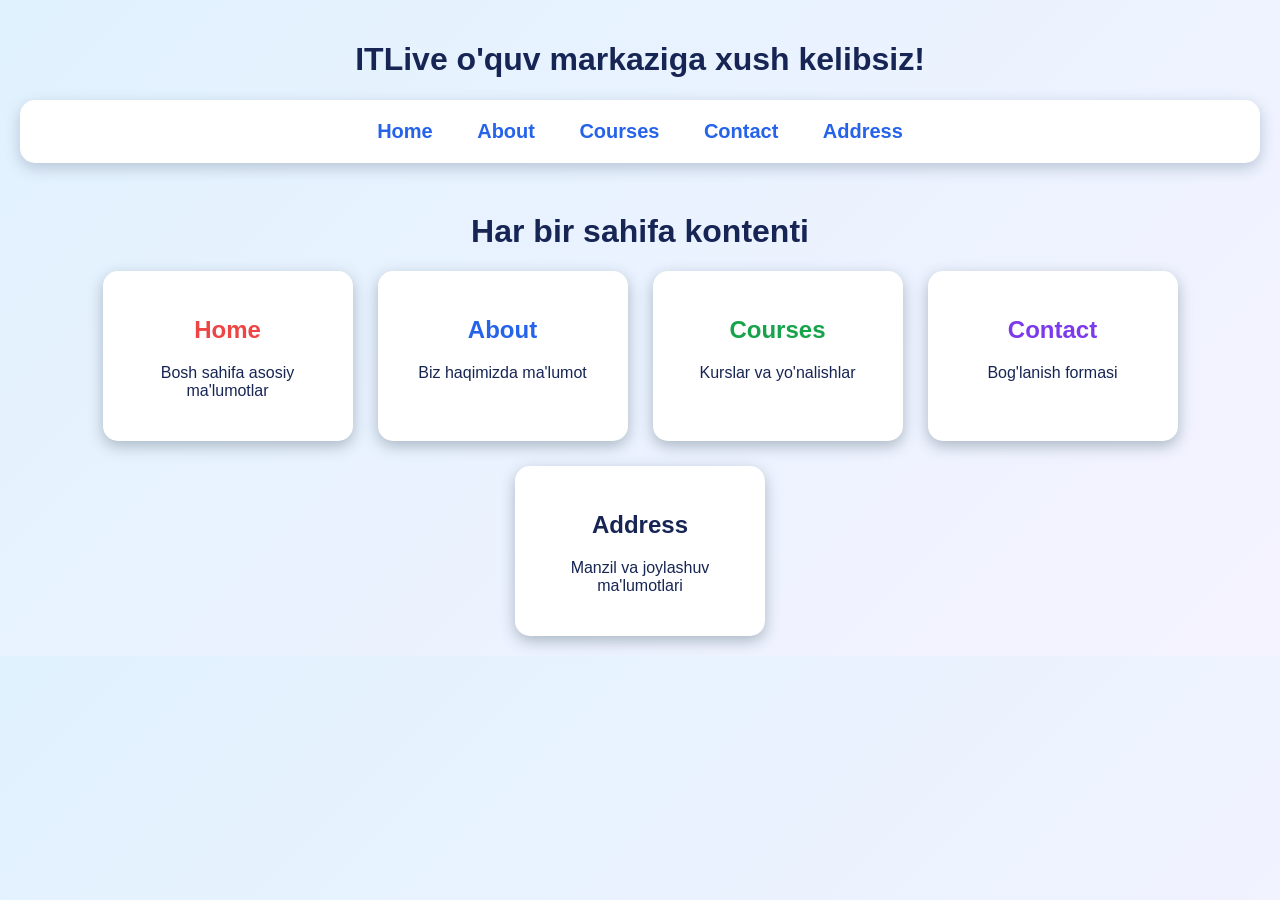
<file: index.html>
<!DOCTYPE html>
<html lang="uz">

<head>
    <meta charset="UTF-8">
    <title>Home</title>
    <link rel="stylesheet" href="style.css">
</head>

<body>
    <h1>ITLive o'quv markaziga xush kelibsiz!</h1>
    <nav>
        <a href="index.html">Home</a>
        <a href="about.html">About</a>
        <a href="courses.html">Courses</a>
        <a href="contact.html">Contact</a>
        <a href="address.html">Address</a>
    </nav>

    <h1>Har bir sahifa kontenti</h1>

    <div class="cards">
        <div>
            <h2>Home</h2>
            <p>Bosh sahifa asosiy ma'lumotlar</p>
        </div>

        <div>
            <h2>About</h2>
            <p>Biz haqimizda ma'lumot</p>
        </div>

        <div>
            <h2>Courses</h2>
            <p>Kurslar va yo'nalishlar</p>
        </div>

        <div>
            <h2>Contact</h2>
            <p>Bog'lanish formasi</p>
        </div>

        <div>
            <h2>Address</h2>
            <p>Manzil va joylashuv ma'lumotlari</p>
        </div>
    </div>

</body>

</html>
</file>
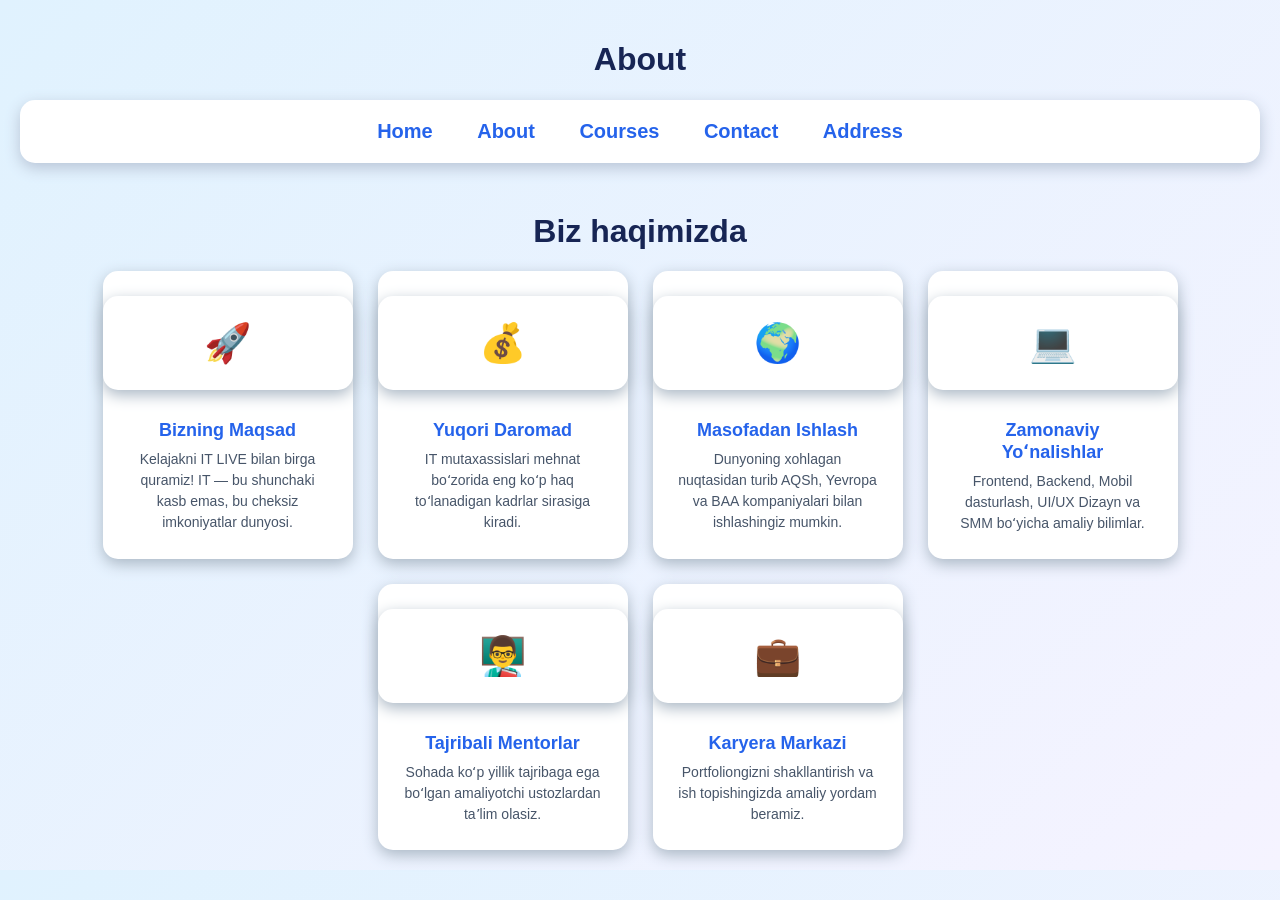
<file: about.html>
<!DOCTYPE html>
<html lang="uz">
<head>
    <meta charset="UTF-8">
    <title>About</title>
    <link rel="stylesheet" href="style.css">
</head>
<body>
<h1>About</h1>
<nav>
    <a href="index.html">Home</a>
    <a href="about.html">About</a>
    <a href="courses.html">Courses</a>
    <a href="contact.html">Contact</a>
    <a href="address.html">Address</a>

</nav>

<h1>Biz haqimizda</h1>
<div class="cards">
  <!-- 1-karta -->
  <div class="card">
    <div class="card-icon">🚀</div>
    <h3 class="card-title">Bizning Maqsad</h3>
    <p class="card-text">
      Kelajakni IT LIVE bilan birga quramiz! IT — bu shunchaki kasb emas, bu cheksiz imkoniyatlar dunyosi.
    </p>
  </div>

  <!-- 2-karta -->
  <div class="card">
    <div class="card-icon">💰</div>
    <h3 class="card-title">Yuqori Daromad</h3>
    <p class="card-text">
      IT mutaxassislari mehnat boʻzorida eng koʻp haq toʻlanadigan kadrlar sirasiga kiradi.
    </p>
  </div>

  <!-- 3-karta -->
  <div class="card">
    <div class="card-icon">🌍</div>
    <h3 class="card-title">Masofadan Ishlash</h3>
    <p class="card-text">
      Dunyoning xohlagan nuqtasidan turib AQSh, Yevropa va BAA kompaniyalari bilan ishlashingiz mumkin.
    </p>
  </div>

  <!-- 4-karta -->
  <div class="card">
    <div class="card-icon">💻</div>
    <h3 class="card-title">Zamonaviy Yoʻnalishlar</h3>
    <p class="card-text">
      Frontend, Backend, Mobil dasturlash, UI/UX Dizayn va SMM boʻyicha amaliy bilimlar.
    </p>
  </div>

  <!-- 5-karta -->
  <div class="card">
    <div class="card-icon">👨‍🏫</div>
    <h3 class="card-title">Tajribali Mentorlar</h3>
    <p class="card-text">
      Sohada koʻp yillik tajribaga ega boʻlgan amaliyotchi ustozlardan taʼlim olasiz.
    </p>
  </div>

  <!-- 6-karta -->
  <div class="card">
    <div class="card-icon">💼</div>
    <h3 class="card-title">Karyera Markazi</h3>
    <p class="card-text">
      Portfoliongizni shakllantirish va ish topishingizda amaliy yordam beramiz.
    </p>
  </div>
</div>

</body>
</html>
</file>
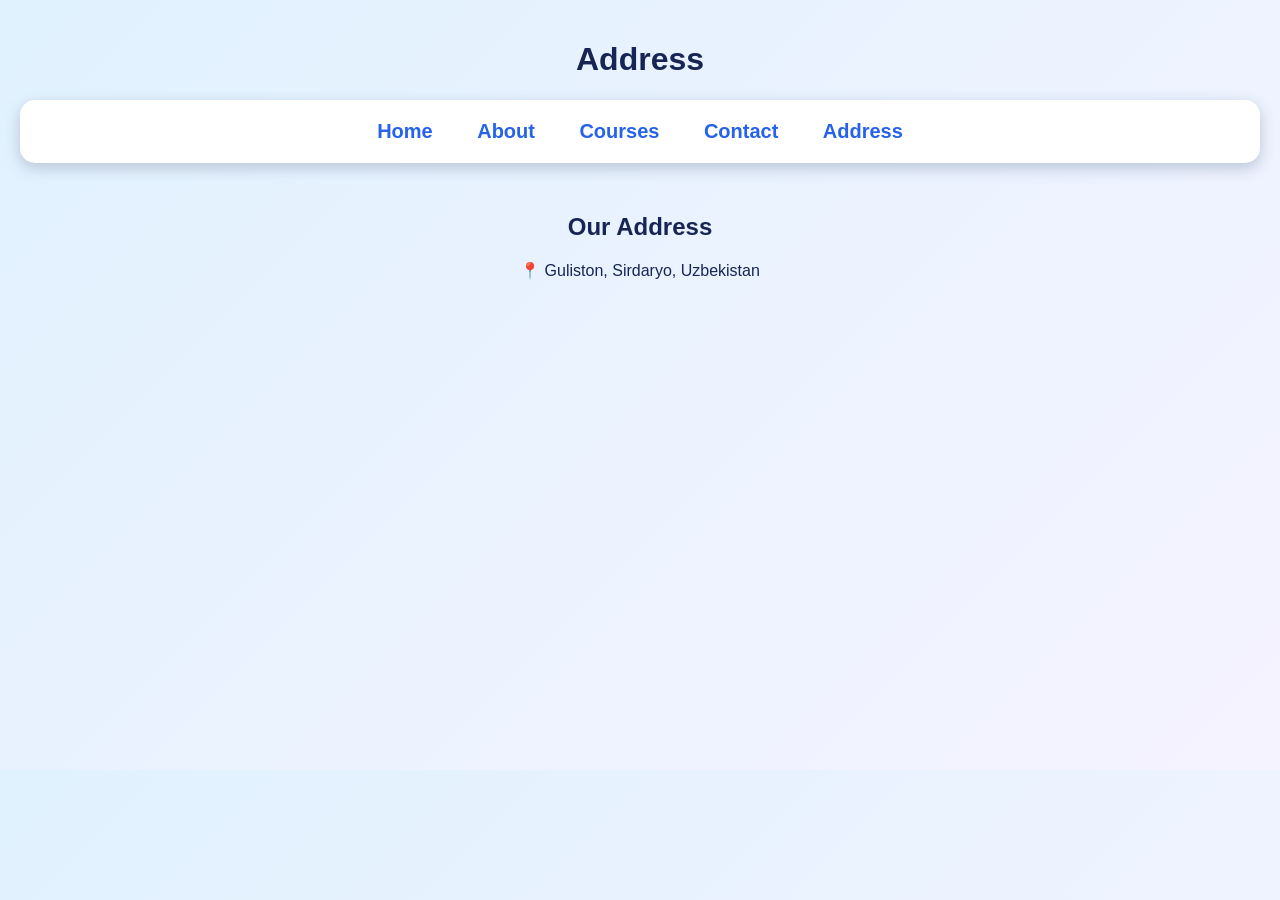
<file: address.html>
<!DOCTYPE html>
<html lang="en">

<head>
    <meta charset="UTF-8">
    <meta name="viewport" content="width=device-width, initial-scale=1.0">
    <title>Address</title>
    <link rel="stylesheet" href="./style.css">
</head>

<body>

    <h1>Address</h1>

    <nav>
        <a href="index.html">Home</a>
        <a href="about.html">About</a>
        <a href="courses.html">Courses</a>
        <a href="contact.html">Contact</a>
        <a href="address.html">Address</a>
    </nav>

    <h2>Our Address</h2>

    <p>📍 Guliston, Sirdaryo, Uzbekistan</p>

    <iframe src="https://www.google.com/maps/embed?pb=!1m14!1m12!1m3!1d318.91018794319194!2d68.76738652039259!3d40.49733624678227!2m3!1f0!2f0!3f0!3m2!1i1024!2i768!4f13.1!5e0!3m2!1sru!2s!4v1790312359735!5m2!1sru!2s" width="600" height="450" style="border:0;" allowfullscreen="" loading="lazy" referrerpolicy="strict-origin-when-cross-origin"></iframe>

</body>

</html>
</file>
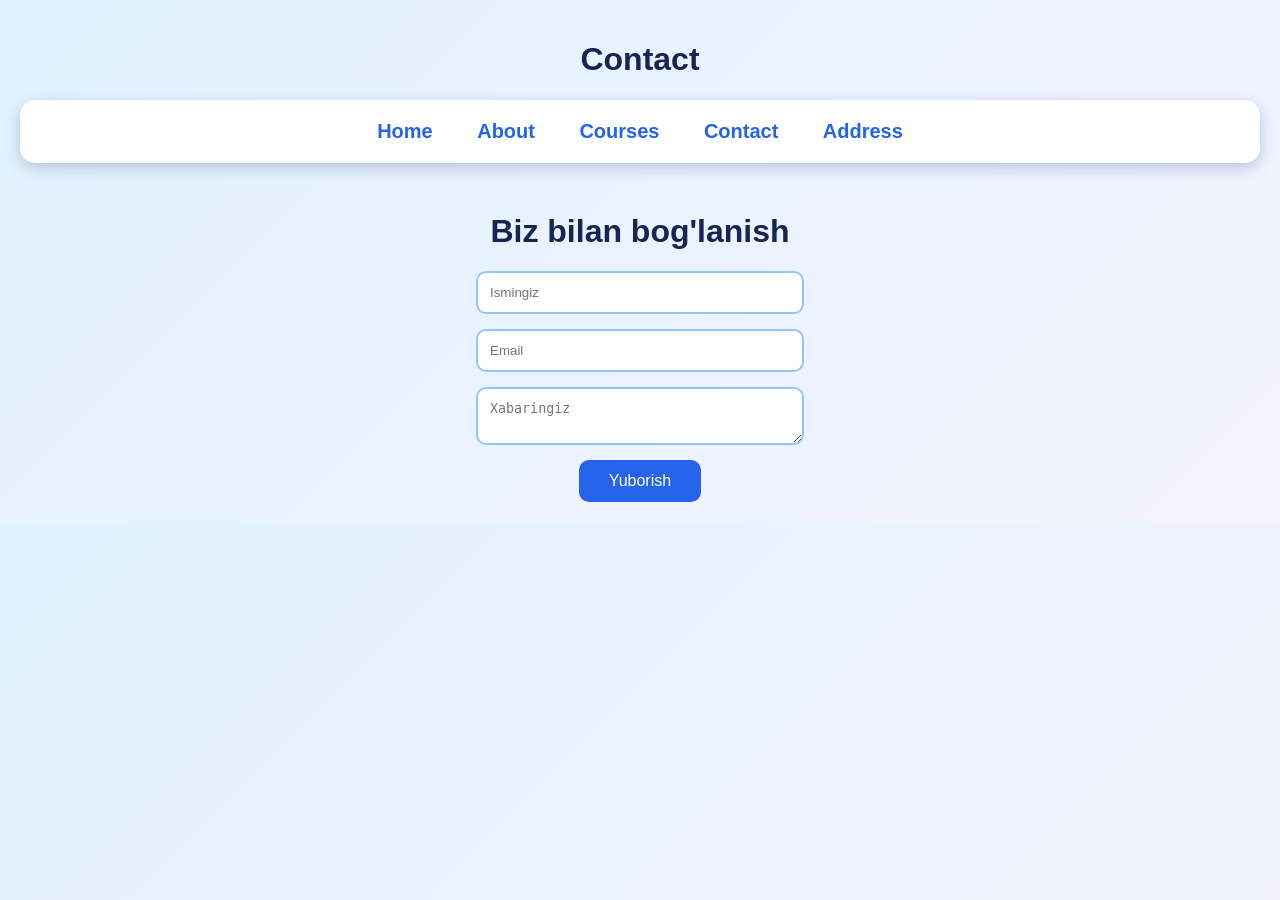
<file: contact.html>
<!DOCTYPE html>
<html lang="uz">
<head>
    <meta charset="UTF-8">
    <title>Contact</title>
    <link rel="stylesheet" href="style.css">
</head>
<body>
<h1>Contact</h1>
<nav>
    <a href="index.html">Home</a>
    <a href="about.html">About</a>
    <a href="courses.html">Courses</a>
    <a href="contact.html">Contact</a>
    <a href="address.html">Address</a>

</nav>

<h1>Biz bilan bog'lanish</h1>

<form>
    <input type="text" placeholder="Ismingiz">
    <input type="email" placeholder="Email">
    <textarea placeholder="Xabaringiz"></textarea>
    <button>Yuborish</button>
</form>

</body>
</html>
</file>
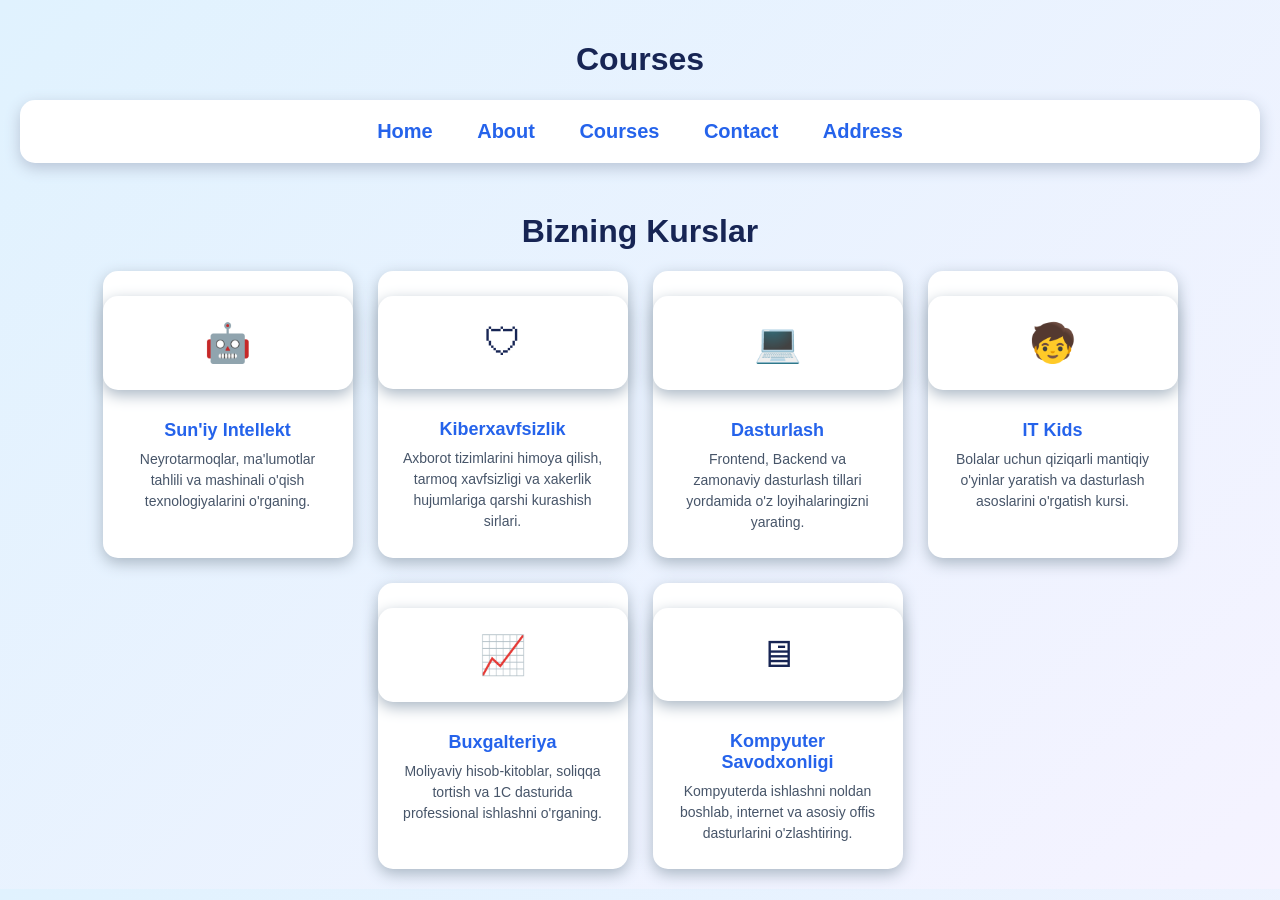
<file: courses.html>
<!DOCTYPE html>
<html lang="uz">
<head>
    <meta charset="UTF-8">
    <meta name="viewport" content="width=device-width, initial-scale=1.0">
    <title>Courses</title>
    <!-- O'zatingizning CSS faylingizni bu yerga ulab qo'yasiz -->
    <link rel="stylesheet" href="style.css">
</head>
<body>
<h1>Courses</h1>
    <nav>
    <a href="index.html">Home</a>
    <a href="about.html">About</a>
    <a href="courses.html">Courses</a>
    <a href="contact.html">Contact</a>
    <a href="address.html">Address</a>
</nav>

    <h1>Bizning Kurslar</h1>
    <div class="cards">
        <!-- 1-karta -->
        <div class="card">
            <div class="card-icon">🤖</div>
            <h3 class="card-title">Sun'iy Intellekt</h3>
            <p class="card-text">
                Neyrotarmoqlar, ma'lumotlar tahlili va mashinali o'qish texnologiyalarini o'rganing.
            </p>
        </div>

        <!-- 2-karta -->
        <div class="card">
            <div class="card-icon">🛡</div>
            <h3 class="card-title">Kiberxavfsizlik</h3>
            <p class="card-text">
                Axborot tizimlarini himoya qilish, tarmoq xavfsizligi va xakerlik hujumlariga qarshi kurashish sirlari.
            </p>
        </div>

        <!-- 3-karta -->
        <div class="card">
            <div class="card-icon">💻</div>
            <h3 class="card-title">Dasturlash</h3>
            <p class="card-text">
                Frontend, Backend va zamonaviy dasturlash tillari yordamida o'z loyihalaringizni yarating.
            </p>
        </div>

        <!-- 4-karta -->
        <div class="card">
            <div class="card-icon">🧒</div>
            <h3 class="card-title">IT Kids</h3>
            <p class="card-text">
                Bolalar uchun qiziqarli mantiqiy o'yinlar yaratish va dasturlash asoslarini o'rgatish kursi.
            </p>
        </div>

        <!-- 5-karta -->
        <div class="card">
            <div class="card-icon">📈</div>
            <h3 class="card-title">Buxgalteriya</h3>
            <p class="card-text">
                Moliyaviy hisob-kitoblar, soliqqa tortish va 1C dasturida professional ishlashni o'rganing.
            </p>
        </div>

        <!-- 6-karta -->
        <div class="card">
            <div class="card-icon">🖥</div>
            <h3 class="card-title">Kompyuter Savodxonligi</h3>
            <p class="card-text">
                Kompyuterda ishlashni noldan boshlab, internet va asosiy offis dasturlarini o'zlashtiring.
            </p>
        </div>
    </div>

</body>
</html>
</file>
<file: style.css>
body {
    font-family: Arial, sans-serif;
    text-align: center;
    padding: 20px;
    margin: 0;

    background: linear-gradient(135deg, #e0f2fe, #f5f3ff);
    color: #172554;
}

/* Navbar */
nav {
    background: white;
    padding: 20px;
    margin-bottom: 50px;

    border-radius: 15px;
    box-shadow: 0 5px 15px #b8c4d6;
}

nav a {
    text-decoration: none;
    margin: 0 20px;

    font-size: 20px;
    font-weight: bold;
    color: #2563eb;
}

nav a:hover {
    color: #7c3aed;
}

/* Kartochkalar */
.cards {
    display: flex;
    justify-content: center;
    gap: 25px;
    flex-wrap: wrap;
}

.cards div {
    width: 200px;
    padding: 25px;

    background: white;
    border-radius: 15px;

    box-shadow: 0 5px 15px #aab7c4;
}

.cards div:hover {
    transform: translateY(-5px);
}

/* Kartochka ranglari */
.cards div:nth-child(1) h2 {
    color: #ef4444;
}

.cards div:nth-child(2) h2 {
    color: #2563eb;
}

.cards div:nth-child(3) h2 {
    color: #16a34a;
}

.cards div:nth-child(4) h2 {
    color: #7c3aed;
}

/* Input va textarea */
input,
textarea {
    display: block;

    width: 300px;
    margin: 15px auto;
    padding: 12px;

    border: 2px solid #93c5fd;
    border-radius: 10px;

    outline: none;
}

input:focus,
textarea:focus {
    border-color: #7c3aed;
}

/* Button */
button {
    padding: 12px 30px;

    border: none;
    border-radius: 10px;

    background: #2563eb;
    color: white;

    font-size: 16px;
    cursor: pointer;
}

button:hover {
    background: #7c3aed;
}

.card {
  background-color: #ffffff;
  border-radius: 16px;
  padding: 25px 20px;
  width: 260px;
  box-shadow: 0 8px 20px rgba(0, 0, 0, 0.06);
  transition: transform 0.3s ease, box-shadow 0.3s ease;
  display: flex;
  flex-direction: column;
  align-items: center;
  text-align: center;
}

/* Karta ustiga sichqoncha olib borilganda (Hover) */
.card:hover {
  transform: translateY(-8px);
  box-shadow: 0 12px 25px rgba(0, 0, 0, 0.12);
}

/* Kartalar ichidagi elementlar */
.card-icon {
  font-size: 38px;
  margin-bottom: 12px;
}

.card-title {
  font-size: 18px;
  color: #2563eb; /* Chiroyli ko'k rang */
  margin-bottom: 8px;
  font-weight: 700;
}

.card-text {
  font-size: 14px;
  color: #475569;
  line-height: 1.5;
  margin: 0;
}
</file>
